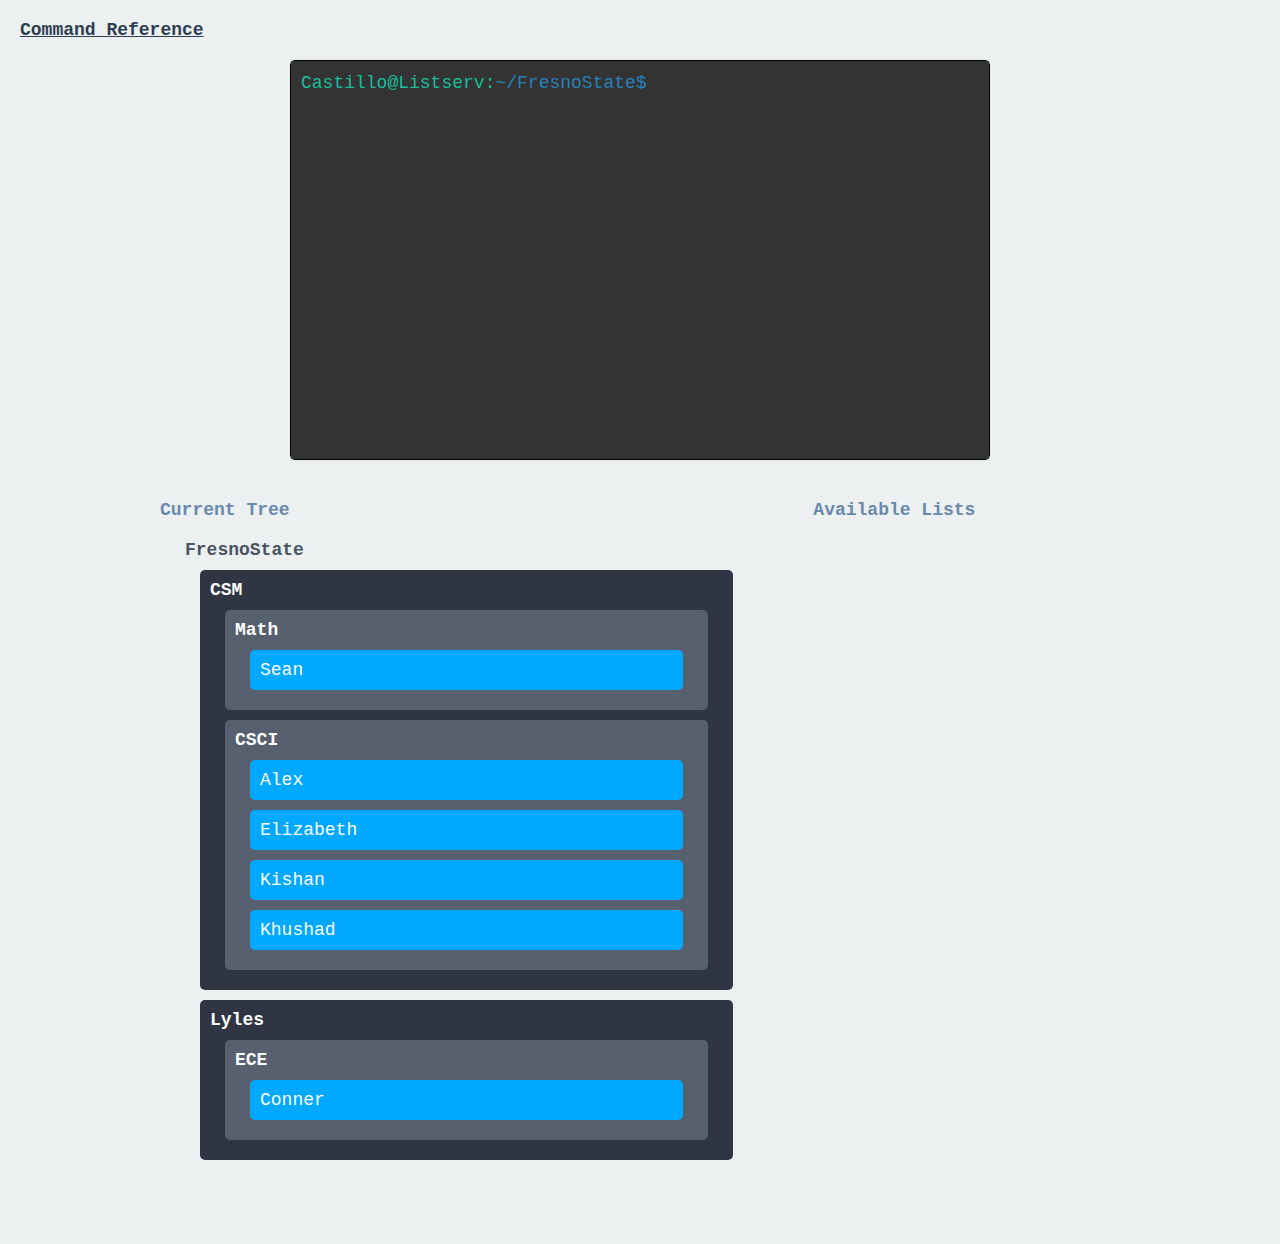
<file: index.html>
<!DOCTYPE html>
<html lang="en">
  <head>
    <meta charset="UTF-8" />
    <meta name="viewport" content="width=device-width, initial-scale=1.0" />
    <title>ListServ Web Version</title>
    <link rel="stylesheet" href="css/main.css" />
  </head>
  <body>
    <header>
      <a href="commands.html"><h2>Command Reference</h2></a>
    </header>
    <div id="container">
      <div id="commands"></div>
      <span id="path"></span>
    </div>
    <div id="tree-container">
      <div id="tree">
        <h2>Current Tree</h2>
      </div>
      <div id="lists">
        <h2>Available Lists</h2>
      </div>
    </div>
    <script src="js/utils.js" type="module"></script>
    <script src="js/main.js" type="module"></script>
  </body>
</html>
</file>
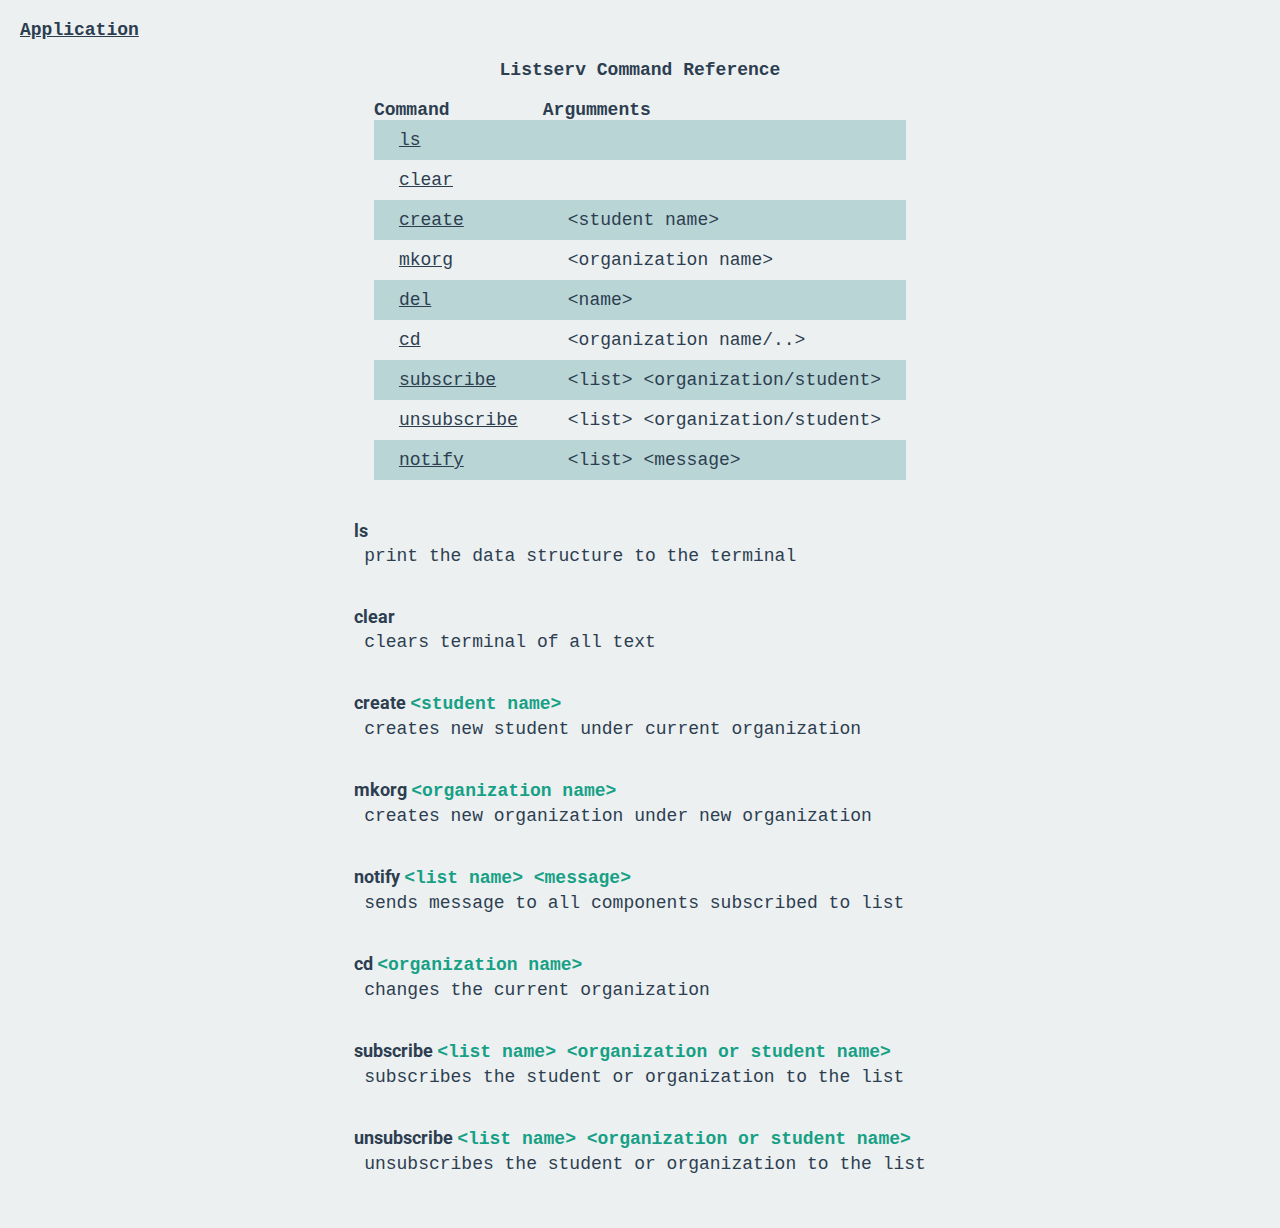
<file: commands.html>
<!DOCTYPE html>
<html lang="en">
  <head>
    <meta charset="UTF-8" />
    <meta name="viewport" content="width=device-width, initial-scale=1.0" />
    <title>Listserv Command Reference</title>
    <link href="https://fonts.googleapis.com/css2?family=Roboto:wght@700&display=swap" rel="stylesheet">
    <link rel="stylesheet" href="./css/main.css" />
  </head>
  <body>
      <header>
        <a href="index.html"><h2>Application</h2></a>
      </header>
      <h1>Listserv Command Reference</h1>
      <div id="command-list">
        <table>
          <thead>
            <tr>
              <th>Command</th>
              <th>Argumments</th>
            </tr>
          </thead>
          <tbody>
            <tr>
              <td><a href="#ls">ls</a></td>
              <td></td>
            </tr>
            <tr>
              <td><a href="#clear">clear</a></td>
              <td></td>
            </tr>
            <tr>
              <td><a href="#create">create</a></td>
              <td>&lt;student name&gt;</td>
            </tr>
            <tr>
              <td><a href="#mkorg">mkorg</a></td>
              <td>&lt;organization name&gt;</td>
            </tr>
            <tr>
              <td><a href="#del">del</a></td>
              <td>&lt;name&gt;</td>
            </tr>
            <tr>
              <td><a href="#cd">cd</a></td>
              <td>&lt;organization name/..&gt;</td>
            </tr>
            <tr>
              <td><a href="#subscribe">subscribe</a>
              </td>
              <td>&lt;list&gt; &lt;organization/student&gt;</td>
            </tr>
            <tr>
              <td><a href="#unsubscribe">unsubscribe</a></td>
              <td>&lt;list&gt; &lt;organization/student&gt;</td>
            </tr>
            <tr>
              <td><a href="#notify">notify</a></td>
              <td>&lt;list&gt; &lt;message&gt;</td>
            </tr>
          </tbody>
        </table>
      </div>
      <div id="command-details">
        <div name="ls" id="ls">
          <h3>ls</h3>
          <p>print the data structure to the terminal</p>
        </div>
        <div name="clear" id="clear">
          <h3>clear</h3>
          <p>clears terminal of all text</p>
        </div>
        <div name="create" id="create">
          <h3>
            create <span class="argument-color">&lt;student name&gt;</span>
          </h3>
          <p>creates new student under current organization</p>
        </div>
        <div name="mkorg" id="mkorg">
          <h3>
            mkorg <span class="argument-color">&lt;organization name&gt;</span>
          </h3>
          <p>creates new organization under new organization</p>
        </div>
        <div name="notify" id="notify">
            <h3>
              notify
              <span class="argument-color"
                >&lt;list name&gt; &lt;message&gt;</span
              >
            </h3>
            <p>sends message to all components subscribed to list</p>
          </div>
        <div name="cd" id="cd"> 
            <h3>
              cd
              <span class="argument-color"
                >&lt;organization name&gt;</span
              >
            </h3>
            <p>changes the current organization</p>
        </div>
        <div name="subscribe" id="subscribe">
            <h3>
              subscribe
              <span class="argument-color"
                >&lt;list name&gt; &lt;organization or student name&gt;</span
              >
            </h3>
            <p>subscribes the student or organization to the list</p>
          </div>
          <div name="unsubscribe" id="unsubscribe">
            <h3>
              unsubscribe
              <span class="argument-color"
                >&lt;list name&gt; &lt;organization or student name&gt;</span
              >
            </h3>
            <p>unsubscribes the student or organization to the list</p>
          </div>
        </div>
    </div>
  </body>
</html>
</file>
<file: css/main.css>
* {
    box-sizing: border-box;
    color: #2c3e50;
    font-size: 18px;
    font-family: monospace, sans-serif;
    padding: 0;
    margin: 0;
}

pre,
input,
span,
div {
    color: white;
}

body {
    background-color: #ecf0f1;
    display: flex;
    justify-content: center;
    align-items: center;
    flex-direction: column;
}

header {
    display: flex;
    padding: 20px 20px;
    width: 100%;
}

div>h1 {
    font-size: 32px;
    text-align: center;
}

#container {
    display: flex;
    justify-content: center;
    flex-direction: column;
    width: 700px;
    height: 400px;
    border: 1px solid black;
    border-radius: 5px;
    color: white;
}

#commands {
    width: 100%;
    height: 100%;
    background-color: #333333;
    padding: 10px;
    overflow: auto;
}

input {
    border: none;
    background-color: #333333;
    padding: 2px 5px;
}

input:focus {
    outline: none;
}

.green-text {
    color: #1abc9c;
}

.blue-text {
    color: #2980b9
}

.input-container {
    display: flex;
    align-items: center;
}

.input-container input {
    flex: 1;
}

#tree-container {
    display: flex;
    width: 1000px;
    padding: 20px 0;
}

#tree {
    flex: 2;
    padding: 20px;
}

#lists h2,
#tree h2 {
    color: #698aac;
}

#lists {
    flex: 1;
    padding: 20px;
}

#tree ul,
#lists ul {
    margin-left: 25px;
}

#tree li,
#lists li {
    list-style: none;
    margin-left: 25px;
}

#tree li {
    color: goldenrod;
    padding-bottom: 20px;
    padding-top: 5px;
    padding-left: 5px;
}

#tree lh,
#lists lh {
    font-size: 18px;
    font-weight: bolder;
}

#tree lh {
    color: rebeccapurple;
}

#command-list table {
    text-align: left;
    margin-top: 20px;
}

#command-list table {
    border-spacing: 35px 10px;
    border-collapse: collapse;
}

#command-list table td:not(first-child) {
    padding: 10px 25px;
}

#command-list table tbody tr:nth-child(odd) {
    background-color: #bad5d6;

}

.argument-color {
    color: #16a085;
}

#command-details h3 {
    font-family: 'Roboto', sans-serif;
    font-weight: 700;
}

#command-details {
    padding: 20px;
}

#command-details div {
    padding: 20px 0;
}

#command-details div h3 {
    margin-bottom: 5px;
}

#command-details div p {
    margin-left: 10px;
}

#tree [level='0'] {
    margin: 10px 15px;
    border-radius: 5px;
    padding: 10px;
}

#tree [level='0'] lh {
    color: #485460;
}

#tree [level='1'] {
    background-color: #2f3542;
    margin: 10px 15px;
    border-radius: 5px;
    padding: 10px;
}

#tree [level='1'] lh {
    color: white;
}

#tree [level='2'] {
    background-color: #57606f;
    margin: 10px 15px;
    border-radius: 5px;
    padding: 10px;
}

#tree [level='2'] lh {
    color: white;
}

#tree li {
    background-color: #00a8ff;
    margin: 10px 15px;
    border-radius: 5px;
    padding: 10px;
    color: white;
}
</file>
